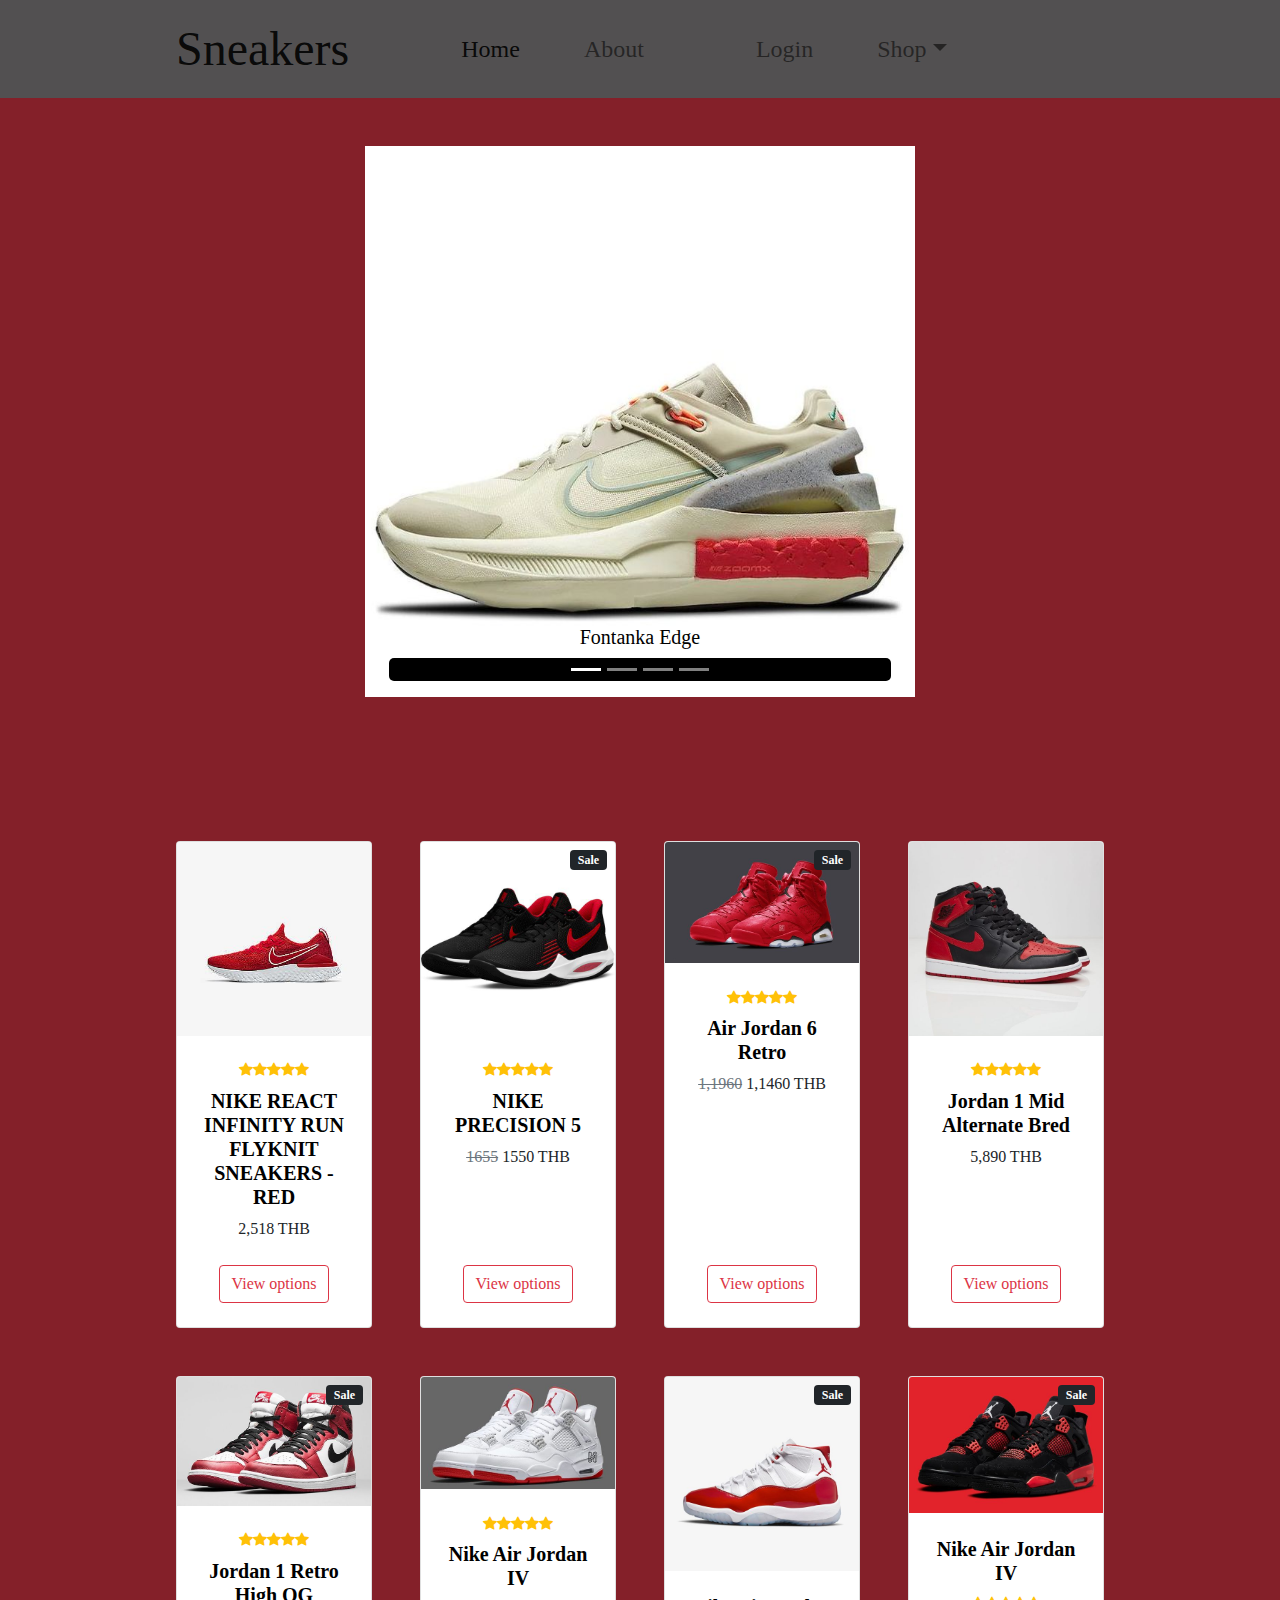
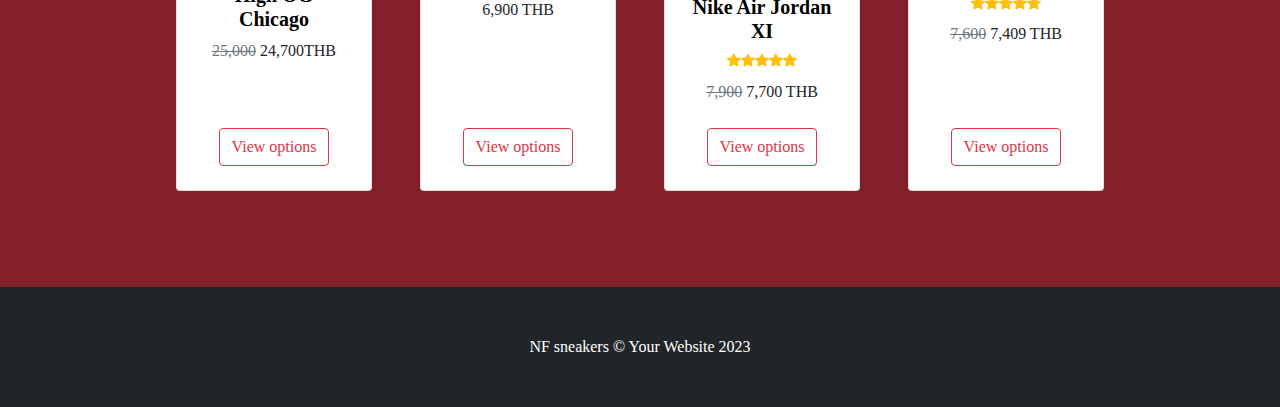
<file: index.html>
<!DOCTYPE html>
<html lang="en">
  <head>
    <meta charset="utf-8" />
    <meta
      name="viewport"
      content="width=device-width, initial-scale=1, shrink-to-fit=no"
    />
    <meta name="description" content="" />
    <meta name="author" content="" />
    <title>NF sneakers</title>
    <!-- Favicon-->
    <link
      rel="icon"
      type="image/x-icon"
      href="./assets/running-shoe_1f45f.jpg"
    />
    <!-- Bootstrap icons-->
    <link
      href="https://cdn.jsdelivr.net/npm/bootstrap-icons@1.5.0/font/bootstrap-icons.css"
      rel="stylesheet"
    />
    <!-- Core theme CSS (includes Bootstrap)-->
    <link href="css/styles.css" rel="stylesheet" />
  </head>
  <body>
    <!-- Navigation-->
    <nav class="navbar navbar-expand-lg navbar-light">
      <div class="container px-4 px-lg-5">
        <a class="navbar-brand">Sneakers</a>
        <button
          class="navbar-toggler"
          type="button"
          data-bs-toggle="collapse"
          data-bs-target="#navbarSupportedContent"
          aria-controls="navbarSupportedContent"
          aria-expanded="false"
          aria-label="Toggle navigation"
        >
          <span class="navbar-toggler-icon"></span>
        </button>
        <div class="collapse navbar-collapse" id="navbarSupportedContent">
          <ul class="navbar-nav me-auto mb-2 mb-lg-0 ms-lg-4">
            <li class="nav-item">
              <a
                class="nav-link active"
                aria-current="page"
                href="file:///C:/Users/User/Desktop/Fanil_Projest/index.html"
                >Home</a
              >
            </li>
            <li class="nav-item">
              <a
                class="nav-link"
                href="https://www.nike.com/th/w/sale-3yaep?cp=65215088094_search_%7cth%7cCore+Brand+-+Core+Brand+-+General+-+EN_EN%7cGOOGLE%7cnike+thailand&ds_rl=1300698&gclid=Cj0KCQjwlPWgBhDHARIsAH2xdNf9Bks9YdbsclJKvovZuieMxs6HkdrEce_HVIs511CMABayWqvHgjIaAqcBEALw_wcB&gclsrc=aw.ds"
                target="_blank"
                >About</a
              >
            </li>
            <li class="nav-item dropdown"></li>
            <li class="nav-item"><a class="nav-link" href="#!">Login</a></li>
            <li class="nav-item dropdown">
              <a
                class="nav-link dropdown-toggle"
                id="navbarDropdown"
                href="#"
                role="button"
                data-bs-toggle="dropdown"
                aria-expanded="false"
                >Shop</a
              >
              <ul class="dropdown-menu" aria-labelledby="navbarDropdown">
                <li><a class="dropdown-item" href="#!">All Products</a></li>
                <li><hr class="dropdown-divider" /></li>
                <li><a class="dropdown-item" href="#!">Popular Items</a></li>
                <li><a class="dropdown-item" href="#!">New Arrivals</a></li>
              </ul>
            </li>
          </ul>
        </div>
      </div>
    </nav>
    <!-- Header-->
    <header class="bg- h-100">
      <div class="container px-4 px-lg-5 my-5">
        <div class="container">
          <div
            id="carouselExampleSlidesOnly"
            class="carousel slide"
            data-bs-ride="carousel"
          >
            <div class="carousel-indicators">
              <button
                type="button"
                data-bs-target="#carouselExampleSlidesOnly"
                data-bs-slide-to="0"
                class="active"
                aria-current="true"
                aria-label="Slide 1"
              ></button>
              <button
                type="button"
                data-bs-target="#carouselExampleSlidesOnly"
                data-bs-slide-to="1"
                aria-label="Slide 2"
              ></button>
              <button
                type="button"
                data-bs-target="#carouselExampleSlidesOnly"
                data-bs-slide-to="2"
                aria-label="Slide 3"
              ></button>
              <button
                type="button"
                data-bs-target="#carouselExampleSlidesOnly"
                data-bs-slide-to="3"
                aria-label="Slide 4"
              ></button>
            </div>
            <div class="container">
              <div class="carousel-inner">
                <div class="carousel-item active">
                  <img
                    src="./assets/8c0510ecb375611ef84668eab942aff4.jpg"
                    class="d-block w-100"
                    alt="..."
                  />
                  <div class="carousel-caption d-none d-md-block">
                    <h5>Fontanka Edge</h5>
                  </div>
                </div>
                <div class="carousel-item">
                  <img
                    src="./assets/076b2bdf95471667685c922f4e3fd4fd.jpg"
                    class="d-block w-100"
                    alt="..."
                  />
                  <div class="carousel-caption d-none d-md-block">
                    <h5>Odyssey React Flyknit 2 Running Shoes</h5>
                  </div>
                </div>
                <div class="carousel-item">
                  <img
                    src="./assets/0f7d6c5a42af9f8da1e711a718857e69.jpg"
                    class="d-block w-100"
                    alt="..."
                  />
                  <div class="carousel-caption d-none d-md-block">
                    <h5>Mariah Flyknit Racer Pure Platinum</h5>
                  </div>
                </div>
                <div class="carousel-item">
                  <img
                    src="./assets/9f71342113273fa14c31505dd388bfaa.jpg"
                    class="d-block w-100"
                    alt="..."
                  />
                  <div class="carousel-caption d-none d-md-block">
                    <h5>Air Max 270 RF</h5>
                  </div>
                </div>
                <button
                  class="carousel-control-prev"
                  type="button"
                  data-bs-target="#carouselExampleSlidesOnly"
                  data-bs-slide="prev"
                >
                  <span
                    class="carousel-control-prev-icon"
                    aria-hidden="true"
                  ></span>
                  <span class="visually-hidden">Previous</span>
                </button>
                <button
                  class="carousel-control-next"
                  type="button"
                  data-bs-target="#carouselExampleSlidesOnly"
                  data-bs-slide="next"
                >
                  <span
                    class="carousel-control-next-icon"
                    aria-hidden="true"
                  ></span>
                  <span class="visually-hidden">Next</span>
                </button>
              </div>
            </div>
          </div>
        </div>
      </div>
    </header>

    <!-- Section-->
    <section class="py-5">
      <div class="container px-4 px-lg-5 mt-5">
        <div
          class="row gx-4 gx-lg-5 row-cols-2 row-cols-md-3 row-cols-xl-4 justify-content-center"
        >
          <div class="col mb-5">
            <div class="card h-100">
              <!-- Product image-->
              <img class="card-img-top" src="./assets/B1.jpg" alt="..." />
              <!-- Product details-->
              <div class="card-body p-4">
                <div class="text-center">
                  <!-- Product name-->
                  <div
                    class="d-flex justify-content-center small text-warning mb-2"
                  >
                    <div class="bi-star-fill"></div>
                    <div class="bi-star-fill"></div>
                    <div class="bi-star-fill"></div>
                    <div class="bi-star-fill"></div>
                    <div class="bi-star-fill"></div>
                  </div>
                  <h5 class="fw-bolder">
                    NIKE REACT INFINITY RUN FLYKNIT SNEAKERS - RED
                  </h5>
                  <!-- Product price-->
                  2,518 THB
                </div>
              </div>
              <!-- Product actions-->
              <div class="card-footer p-4 pt-0 border-top-0 bg-transparent">
                <div class="text-center">
                  <a
                    class="btn btn-outline-danger mt-auto"
                    href="https://www.nike.com/th/w/running-37v7j?cp=85504620669_search_%7cth%7cBrand+Product+-+NIKE+Sports+-+Running+-+EN_EN%7cGOOGLE%7cnike+running&ds_rl=1300698&gclid=Cj0KCQjwt_qgBhDFARIsABcDjOcrdb4cwwKPhkZLRhvHjkO6DtZY9gPnZUREzi1h0Mq30ExNDhd8yt8aAozpEALw_wcB&gclsrc=aw.ds"
                    >View options</a
                  >
                </div>
              </div>
            </div>
          </div>
          <div class="col mb-5">
            <div class="card h-100">
              <!-- Sale badge-->
              <div
                class="badge bg-dark text-white position-absolute"
                style="top: 0.5rem; right: 0.5rem"
              >
                Sale
              </div>
              <!-- Product image-->
              <img class="card-img-top" src="./assets/B2.jpg" alt="..." />
              <!-- Product details-->
              <div class="card-body p-4">
                <div class="text-center">
                  <div
                    class="d-flex justify-content-center small text-warning mb-2"
                  >
                    <div class="bi-star-fill"></div>
                    <div class="bi-star-fill"></div>
                    <div class="bi-star-fill"></div>
                    <div class="bi-star-fill"></div>
                    <div class="bi-star-fill"></div>
                  </div>
                  <!-- Product name-->
                  <h5 class="fw-bolder">NIKE PRECISION 5</h5>

                  <!-- Product price-->
                  <span class="text-muted text-decoration-line-through"
                    >1655</span
                  >
                  1550 THB
                </div>
              </div>
              <!-- Product actions-->
              <div class="card-footer p-4 pt-0 border-top-0 bg-transparent">
                <div class="text-center">
                  <a
                    class="btn btn-outline-danger mt-auto"
                    href="https://www.nike.com/th/w/basketball-3glsm?cp=87949837744_search_%7cth%7cBrand+Product+-+NIKE+Sports+-+Basketball+-+EN_EN%7cGOOGLE%7cnike+basketball&ds_rl=1300698&gclid=Cj0KCQjwt_qgBhDFARIsABcDjOfz7XLz9RD3R5SjYGbieB81DJNiWzK4_iBqdKFRvMmzV9wFFp0BQoEaAgasEALw_wcB&gclsrc=aw.ds"
                    >View options</a
                  >
                </div>
              </div>
            </div>
          </div>
          <div class="col mb-5">
            <div class="card h-100">
              <!-- Sale badge-->
              <div
                class="badge bg-dark text-white position-absolute"
                style="top: 0.5rem; right: 0.5rem"
              >
                Sale
              </div>
              <!-- Product image-->
              <img class="card-img-top" src="./assets/B3.jpg" alt="..." />
              <!-- Product details-->
              <div class="card-body p-4">
                <div class="text-center">
                  <div
                    class="d-flex justify-content-center small text-warning mb-2"
                  >
                    <div class="bi-star-fill"></div>
                    <div class="bi-star-fill"></div>
                    <div class="bi-star-fill"></div>
                    <div class="bi-star-fill"></div>
                    <div class="bi-star-fill"></div>
                  </div>
                  <!-- Product name-->
                  <h5 class="fw-bolder">Air Jordan 6 Retro</h5>
                  <!-- Product price-->
                  <span class="text-muted text-decoration-line-through"
                    >1,1960</span
                  >
                  1,1460 THB
                </div>
              </div>
              <!-- Product actions-->
              <div class="card-footer p-4 pt-0 border-top-0 bg-transparent">
                <div class="text-center">
                  <a
                    class="btn btn-outline-danger mt-auto"
                    href="https://www.nike.com/th/t/%E0%B8%A3%E0%B8%AD%E0%B8%87%E0%B9%80%E0%B8%97%E0%B9%89%E0%B8%B2%E0%B8%9C%E0%B8%B9%E0%B9%89-air-jordan-6-retro-4m3b9d/CT8529-012?cp=73314108655_search_%7cth%7cTH+-+DSA+-+TH_ALL%7cDSA+-+Franchises+-+Jordan%7cGOOGLE&ds_rl=1300698&ds_rl=1300698&gclid=Cj0KCQjwt_qgBhDFARIsABcDjOcM87OoLqMzwFNf9sZg2SHcYpfGhr8Kp7QFm1P0Ddwf5MWGRYBrq74aAoVwEALw_wcB&gclsrc=aw.ds"
                    >View options</a
                  >
                </div>
              </div>
            </div>
          </div>
          <div class="col mb-5">
            <div class="card h-100">
              <!-- Product image-->
              <img class="card-img-top" src="./assets/B4.jpg" alt="..." />
              <!-- Product details-->
              <div class="card-body p-4">
                <div class="text-center">
                  <div
                    class="d-flex justify-content-center small text-warning mb-2"
                  >
                    <div class="bi-star-fill"></div>
                    <div class="bi-star-fill"></div>
                    <div class="bi-star-fill"></div>
                    <div class="bi-star-fill"></div>
                    <div class="bi-star-fill"></div>
                  </div>
                  <!-- Product name-->
                  <h5 class="fw-bolder">Jordan 1 Mid Alternate Bred</h5>
                  <!-- Product reviews-->

                  <!-- Product price-->
                  5,890 THB
                </div>
              </div>
              <!-- Product actions-->
              <div class="card-footer p-4 pt-0 border-top-0 bg-transparent">
                <div class="text-center">
                  <a
                    class="btn btn-outline-danger mt-auto"
                    href="https://www.nike.com/th/t/%E0%B8%A3%E0%B8%AD%E0%B8%87%E0%B9%80%E0%B8%97%E0%B9%89%E0%B8%B2%E0%B8%9C%E0%B8%B9%E0%B9%89-air-jordan-1-mid-SQf7DM/DQ8426-060?cp=32538102380_search_%7cth%7cTH+-+Smart+Shopping+-+Brand%7cSmart+Shopping+-+Brand+-+All+Products%7cGOOGLE&gclid=Cj0KCQjwt_qgBhDFARIsABcDjOd4sTDWyNY5GtGLp7y8h1skjAkL0DabfkfuZCwxkOJ7PKlglQ7jK3waAhMdEALw_wcB&gclsrc=aw.ds"
                    >View options</a
                  >
                </div>
              </div>
            </div>
          </div>
          <div class="col mb-5">
            <div class="card h-100">
              <!-- Sale badge-->
              <div
                class="badge bg-dark text-white position-absolute"
                style="top: 0.5rem; right: 0.5rem"
              >
                Sale
              </div>
              <!-- Product image-->
              <img class="card-img-top" src="./assets/B5.jpg" alt="..." />
              <!-- Product details-->
              <div class="card-body p-4">
                <div class="text-center">
                  <div
                    class="d-flex justify-content-center small text-warning mb-2"
                  >
                    <div class="bi-star-fill"></div>
                    <div class="bi-star-fill"></div>
                    <div class="bi-star-fill"></div>
                    <div class="bi-star-fill"></div>
                    <div class="bi-star-fill"></div>
                  </div>
                  <!-- Product name-->
                  <h5 class="fw-bolder">Jordan 1 Retro High OG Chicago</h5>
                  <!-- Product price-->
                  <span class="text-muted text-decoration-line-through"
                    >25,000</span
                  >
                  24,700THB
                </div>
              </div>
              <!-- Product actions-->
              <div class="card-footer p-4 pt-0 border-top-0 bg-transparent">
                <div class="text-center">
                  <a
                    class="btn btn-outline-danger mt-auto"
                    href="https://www.nike.com/th/t/%E0%B8%A3%E0%B8%AD%E0%B8%87%E0%B9%80%E0%B8%97%E0%B9%89%E0%B8%B2-air-jordan-1-retro-high-og-G8hcQx?cp=73314108655_search_%7cth%7cTH+-+DSA+-+TH_ALL%7cDSA+-+Franchises+-+Jordan%7cGOOGLE&ds_rl=1300698&ds_rl=1300698&gclid=Cj0KCQjwt_qgBhDFARIsABcDjOcRg55QnKdkBuyALqb2oDJNWEcv46SctjjdyksmnKNfitR7lCr8wLAaAlF9EALw_wcB&gclsrc=aw.ds"
                    >View options</a
                  >
                </div>
              </div>
            </div>
          </div>
          <div class="col mb-5">
            <div class="card h-100">
              <!-- Product image-->
              <img class="card-img-top" src="./assets/B6.jpg" alt="..." />
              <!-- Product details-->
              <div class="card-body p-4">
                <div class="text-center">
                  <div
                    class="d-flex justify-content-center small text-warning mb-2"
                  >
                    <div class="bi-star-fill"></div>
                    <div class="bi-star-fill"></div>
                    <div class="bi-star-fill"></div>
                    <div class="bi-star-fill"></div>
                    <div class="bi-star-fill"></div>
                  </div>
                  <!-- Product name-->
                  <h5 class="fw-bolder">Nike Air Jordan IV</h5>
                  <!-- Product price-->
                  6,900 THB
                </div>
              </div>
              <!-- Product actions-->
              <div class="card-footer p-4 pt-0 border-top-0 bg-transparent">
                <div class="text-center">
                  <a
                    class="btn btn-outline-danger mt-auto"
                    href="https://www.nike.com/th/t/%E0%B8%A3%E0%B8%AD%E0%B8%87%E0%B9%80%E0%B8%97%E0%B9%89%E0%B8%B2-air-jordan-4-retro-se-M1MfnN/DV2262-021?cp=32538102380_search_%7cth%7cTH+-+Smart+Shopping+-+Brand%7cSmart+Shopping+-+Brand+-+All+Products%7cGOOGLE&gclid=Cj0KCQjwt_qgBhDFARIsABcDjOfKW0KJJdj9h5QZkuI36bZqVq6IqifvFW7_5auDolSrRhn_zkEP7-QaAlnOEALw_wcB&gclsrc=aw.ds"
                    >View options</a
                  >
                </div>
              </div>
            </div>
          </div>
          <div class="col mb-5">
            <div class="card h-100">
              <!-- Sale badge-->
              <div
                class="badge bg-dark text-white position-absolute"
                style="top: 0.5rem; right: 0.5rem"
              >
                Sale
              </div>
              <!-- Product image-->
              <img class="card-img-top" src="./assets/B7.jpg" alt="..." />
              <!-- Product details-->
              <div class="card-body p-4">
                <div class="text-center">
                  <!-- Product name-->
                  <h5 class="fw-bolder">Nike Air Jordan XI</h5>
                  <!-- Product reviews-->
                  <div
                    class="d-flex justify-content-center small text-warning mb-2"
                  >
                    <div class="bi-star-fill"></div>
                    <div class="bi-star-fill"></div>
                    <div class="bi-star-fill"></div>
                    <div class="bi-star-fill"></div>
                    <div class="bi-star-fill"></div>
                  </div>
                  <!-- Product price-->
                  <span class="text-muted text-decoration-line-through"
                    >7,900</span
                  >
                  7,700 THB
                </div>
              </div>
              <!-- Product actions-->
              <div class="card-footer p-4 pt-0 border-top-0 bg-transparent">
                <div class="text-center">
                  <a
                    class="btn btn-outline-danger mt-auto"
                    href="https://www.nike.com/th/t/%E0%B8%A3%E0%B8%AD%E0%B8%87%E0%B9%80%E0%B8%97%E0%B9%89%E0%B8%B2-air-jordan-11-retro-kvJyO9/378038-116?cp=32538102380_search_%7cth%7cTH+-+Smart+Shopping+-+Brand%7cSmart+Shopping+-+Brand+-+All+Products%7cGOOGLE&gclid=Cj0KCQjwt_qgBhDFARIsABcDjOekEV1pUGsw8MAyWRd1sOOwR4b5XiTvLadBdGgcyNDb-hRMMG6lkecaAmXGEALw_wcB&gclsrc=aw.ds"
                    >View options</a
                  >
                </div>
              </div>
            </div>
          </div>
          <div class="col mb-5">
            <div class="card h-100">
              <div
                class="badge bg-dark text-white position-absolute"
                style="top: 0.5rem; right: 0.5rem"
              >
                Sale
              </div>
              <!-- Product image-->
              <img class="card-img-top" src="./assets/B8.jpg" alt="..." />
              <!-- Product details-->
              <div class="card-body p-4">
                <div class="text-center">
                  <!-- Product name-->
                  <h5 class="fw-bolder">Nike Air Jordan IV</h5>
                  <!-- Product reviews-->
                  <div
                    class="d-flex justify-content-center small text-warning mb-2"
                  >
                    <div class="bi-star-fill"></div>
                    <div class="bi-star-fill"></div>
                    <div class="bi-star-fill"></div>
                    <div class="bi-star-fill"></div>
                    <div class="bi-star-fill"></div>
                  </div>
                  <span class="text-muted text-decoration-line-through"
                    >7,600</span
                  >
                  <!-- Product price-->
                  7,409 THB
                </div>
              </div>
              <!-- Product actions-->
              <div class="card-footer p-4 pt-0 border-top-0 bg-transparent">
                <div class="text-center">
                  <a
                    class="btn btn-outline-danger mt-auto"
                    href="https://sasom.co.th/shoes/CT8527-016/jordan-4-retro-red-thunder?gclid=Cj0KCQjwt_qgBhDFARIsABcDjOenKoMdjpWRa54Bev3obnoHAB0R_YgIIvp_xkPdjTUcxy43jucodYoaArf0EALw_wcB"
                    >View options</a
                  >
                </div>
              </div>
            </div>
          </div>
        </div>
      </div>
    </section>
    <!-- Footer-->
    <footer class="py-5 bg-dark">
      <div class="container">
        <p class="m-0 text-center text-white">
          NF sneakers &copy; Your Website 2023
        </p>
      </div>
    </footer>
    <!-- Bootstrap core JS-->
    <script src="https://cdn.jsdelivr.net/npm/bootstrap@5.1.3/dist/js/bootstrap.bundle.min.js"></script>
    <!-- Core theme JS-->
    <script src="./js/scripts.js"></script>
  </body>
</html>
</file>
